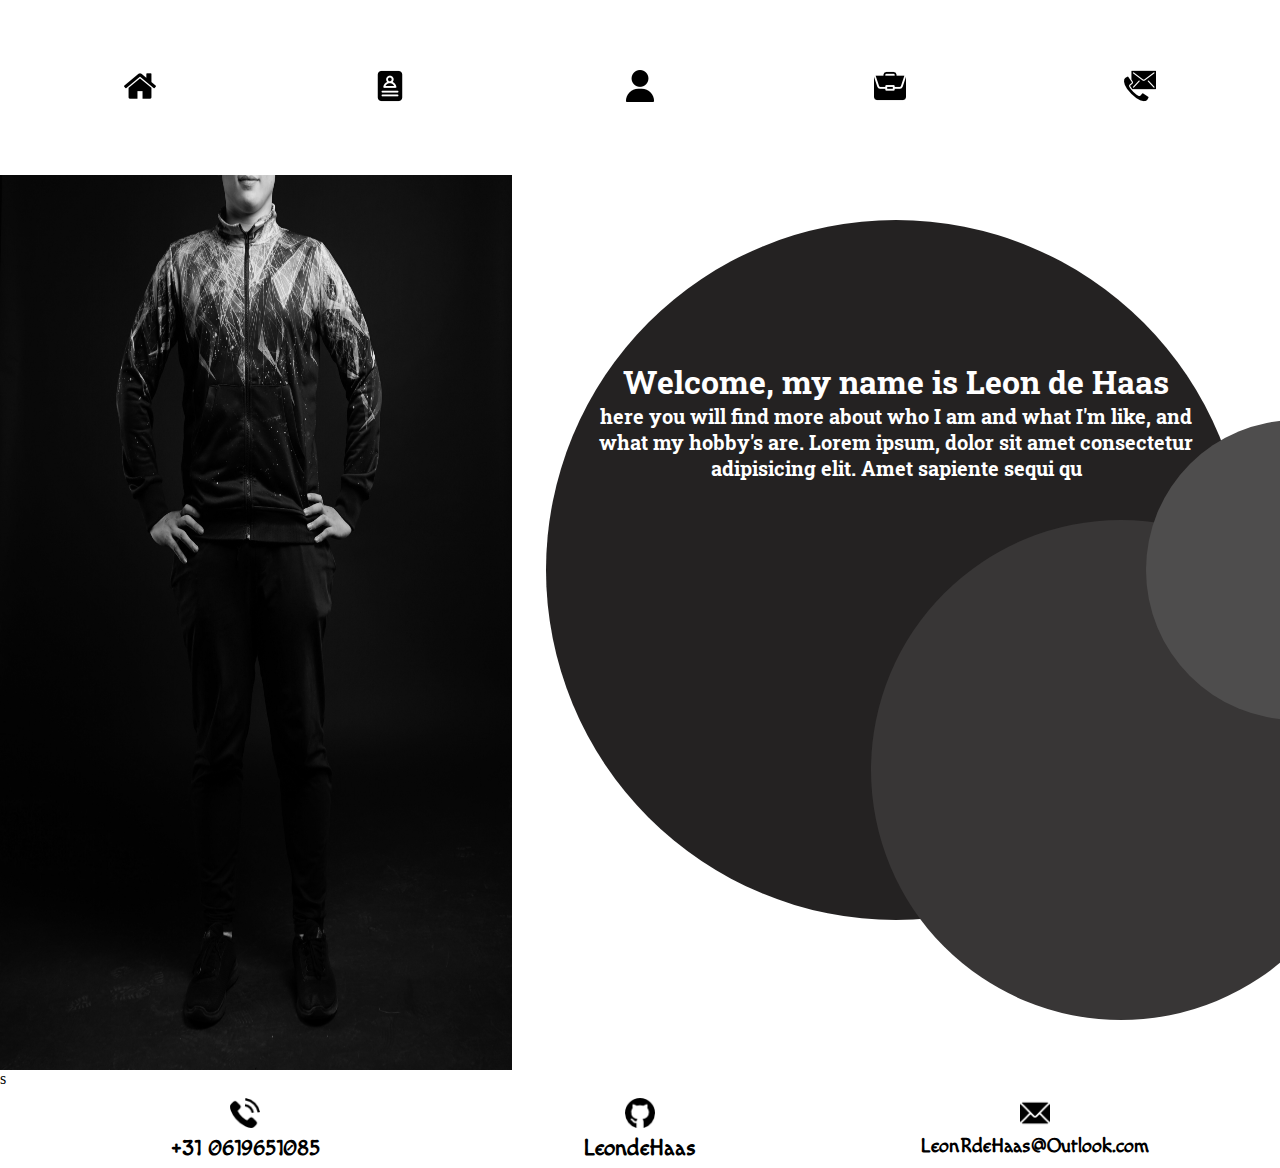
<file: index.html>
<!DOCTYPE html>
<html lang="en">

<head>
    <link rel="stylesheet" href="/css/styles.css">
    <meta charset="UTF-8">
    <meta http-equiv="X-UA-Compatible" content="IE=edge">
    <meta name="viewport" content="width=device-width, initial-scale=1.0">
    <link href="https://fonts.googleapis.com/css2?family=Kanit:ital,wght@1,300&family=Macondo&display=swap"
        rel="stylesheet" />
    <link rel="preconnect" href="https://fonts.googleapis.com">
    <link rel="preconnect" href="https://fonts.gstatic.com" crossorigin>
    <link href="https://fonts.googleapis.com/css2?family=Koulen&display=swap" rel="stylesheet">
    <link rel="preconnect" href="https://fonts.googleapis.com">
    <link rel="preconnect" href="https://fonts.gstatic.com" crossorigin>
    <link href="https://fonts.googleapis.com/css2?family=Koulen&family=Roboto+Slab:wght@300&display=swap"
        rel="stylesheet">
    <link rel="preconnect" href="https://fonts.googleapis.com">
    <link rel="preconnect" href="https://fonts.gstatic.com" crossorigin>
    <link href="https://fonts.googleapis.com/css2?family=Koulen&family=Roboto+Slab:wght@300&display=swap"
        rel="stylesheet">
    <title>Document</title>
</head>
<header>
    <div class="header">
        <a class="page" href="index.html">
            <img class="headerimg" src="/images/003-home.png" alt="">
            <!-- <h1 class="hide">Home</h1> -->
        </a>
        <a class="page1" href="/Files/LeonCV.pdf ">
            <img src="/images/001-cv.png" alt="">
            <!-- <h1>Contact</h1> -->
        </a>
        <a class="page" href="aboutme.html">
            <img src="/images/002-user.png" alt="">
            <!-- <h1>About me</h1> -->
        </a>
        <a href="mywork.html">
            <img class="img" src="/images/001-portfolio.png" alt="">
            <!-- <h1>My work</h1> -->
        </a>
        <a class="page" href="contact.html">
            <img src="/images/004-contact.png" alt="">
            <!-- <h1>Contact</h1> -->
        </a>

    </div>
</header>
</div>

<body>
    <div class="hidden"></div>
    <div class="container">
        <div class="leftside">
            <img class="pfp" src="/images/LeonH.jpg" alt="">
        </div>
        <div class="rightside">
            <div class="text">
                <h1 class="txt">Welcome, my name is Leon de Haas</h1>
                <h2>
                    <p>here you will find more about who I am and what I'm like, and what my
                        hobby's are. Lorem ipsum, dolor sit amet consectetur adipisicing elit. Amet sapiente sequi qu
                    </p>
                </h2>
            </div>
            <div class="text1"></div>
            <div class="text2"></div>
        </div>
    </div>
</body>
<footer>
    s
    <div class="footer">
        <div class="footerinfo">
            <a class="page" href="">
                <img class="footerimg" src="/images/002-telephone.png" alt="">
                <h3>+31 0619651085</h3>
            </a>
        </div>
        <div class="footerinfo">
            <a class="page" href="https://github.com/LeondeHaas">
                <img class="footerimg" src="/images/001-github.png" alt="">
                <h3>LeondeHaas</h3>
            </a>
        </div>
        <div class="footerinfo">
            <a class="page" href="https://www.youtube.com/channel/UCy4OHwAokbLUlmyldOep5DA">
                <img class="footerimg" src="/images/email_1.png" alt="">
                <h4>LeonRdeHaas@Outlook.com</h3>
            </a>
        </div>
</footer>

</html>
</file>
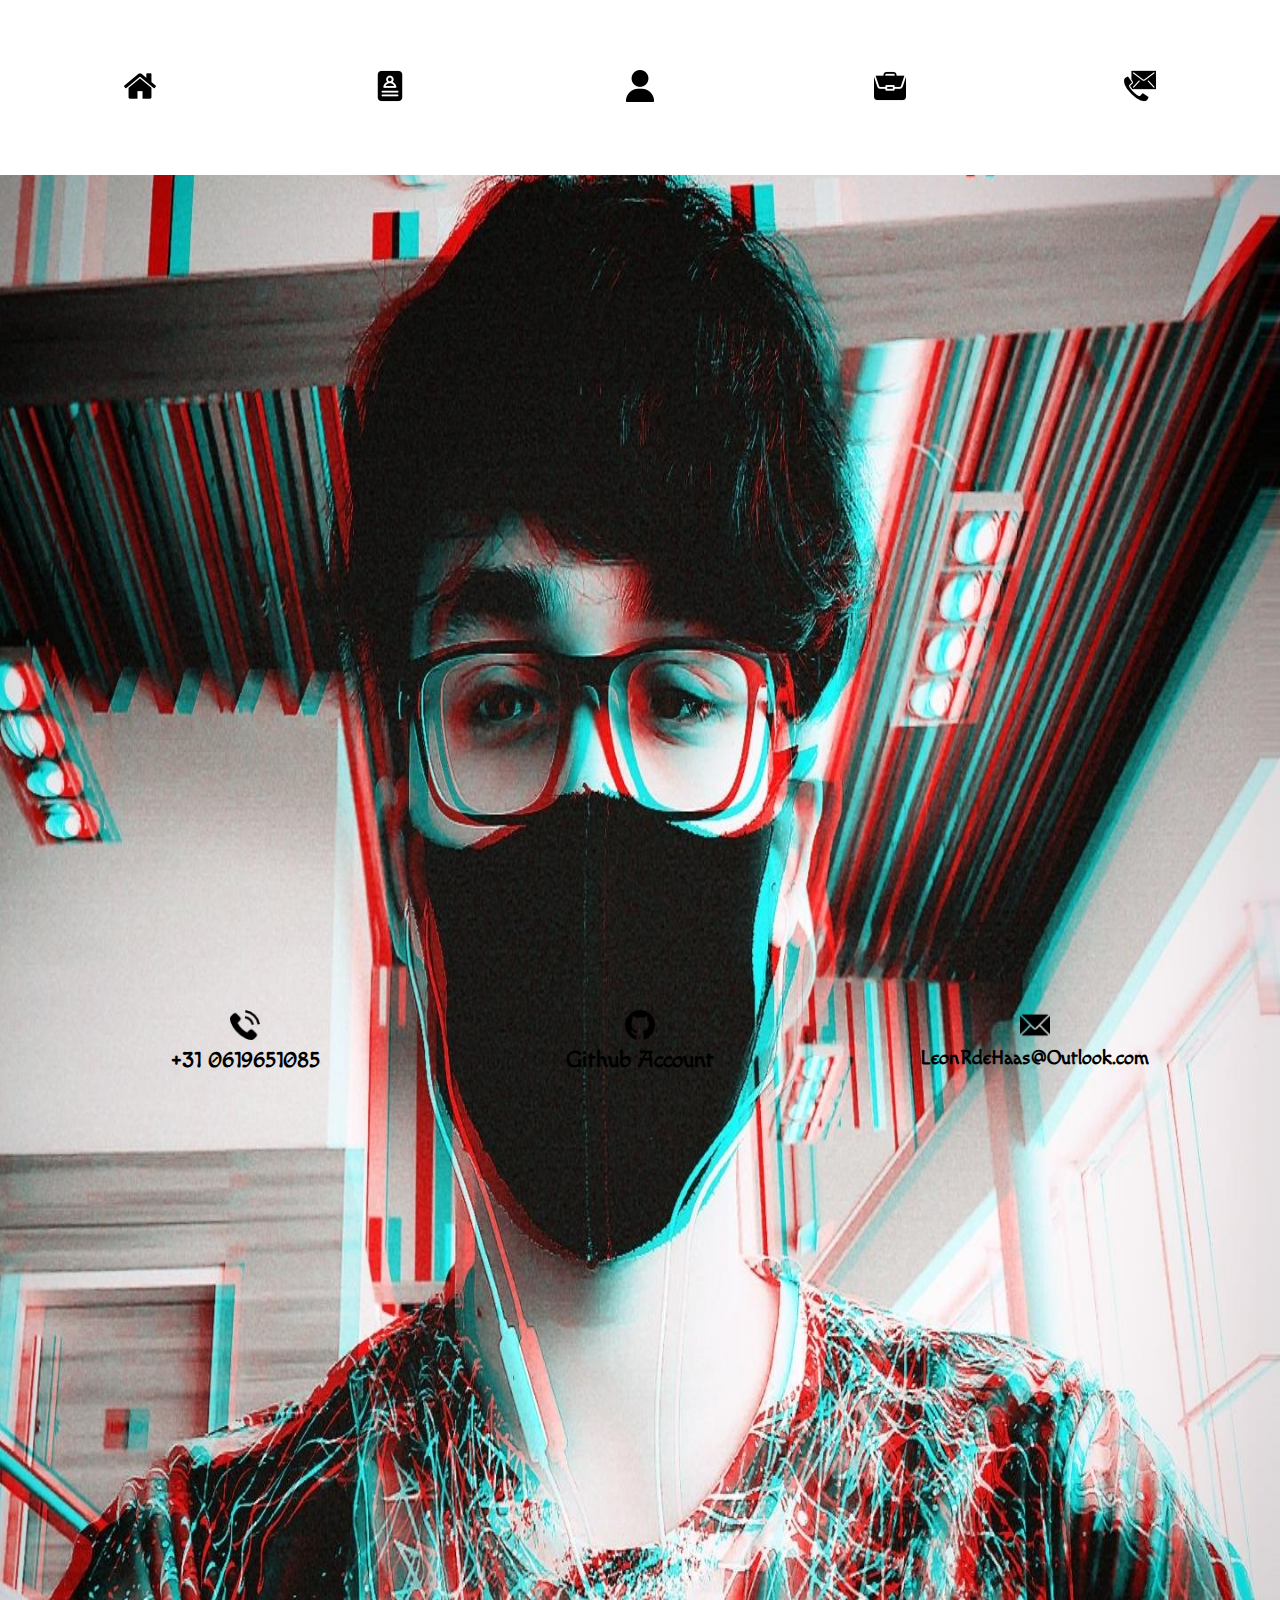
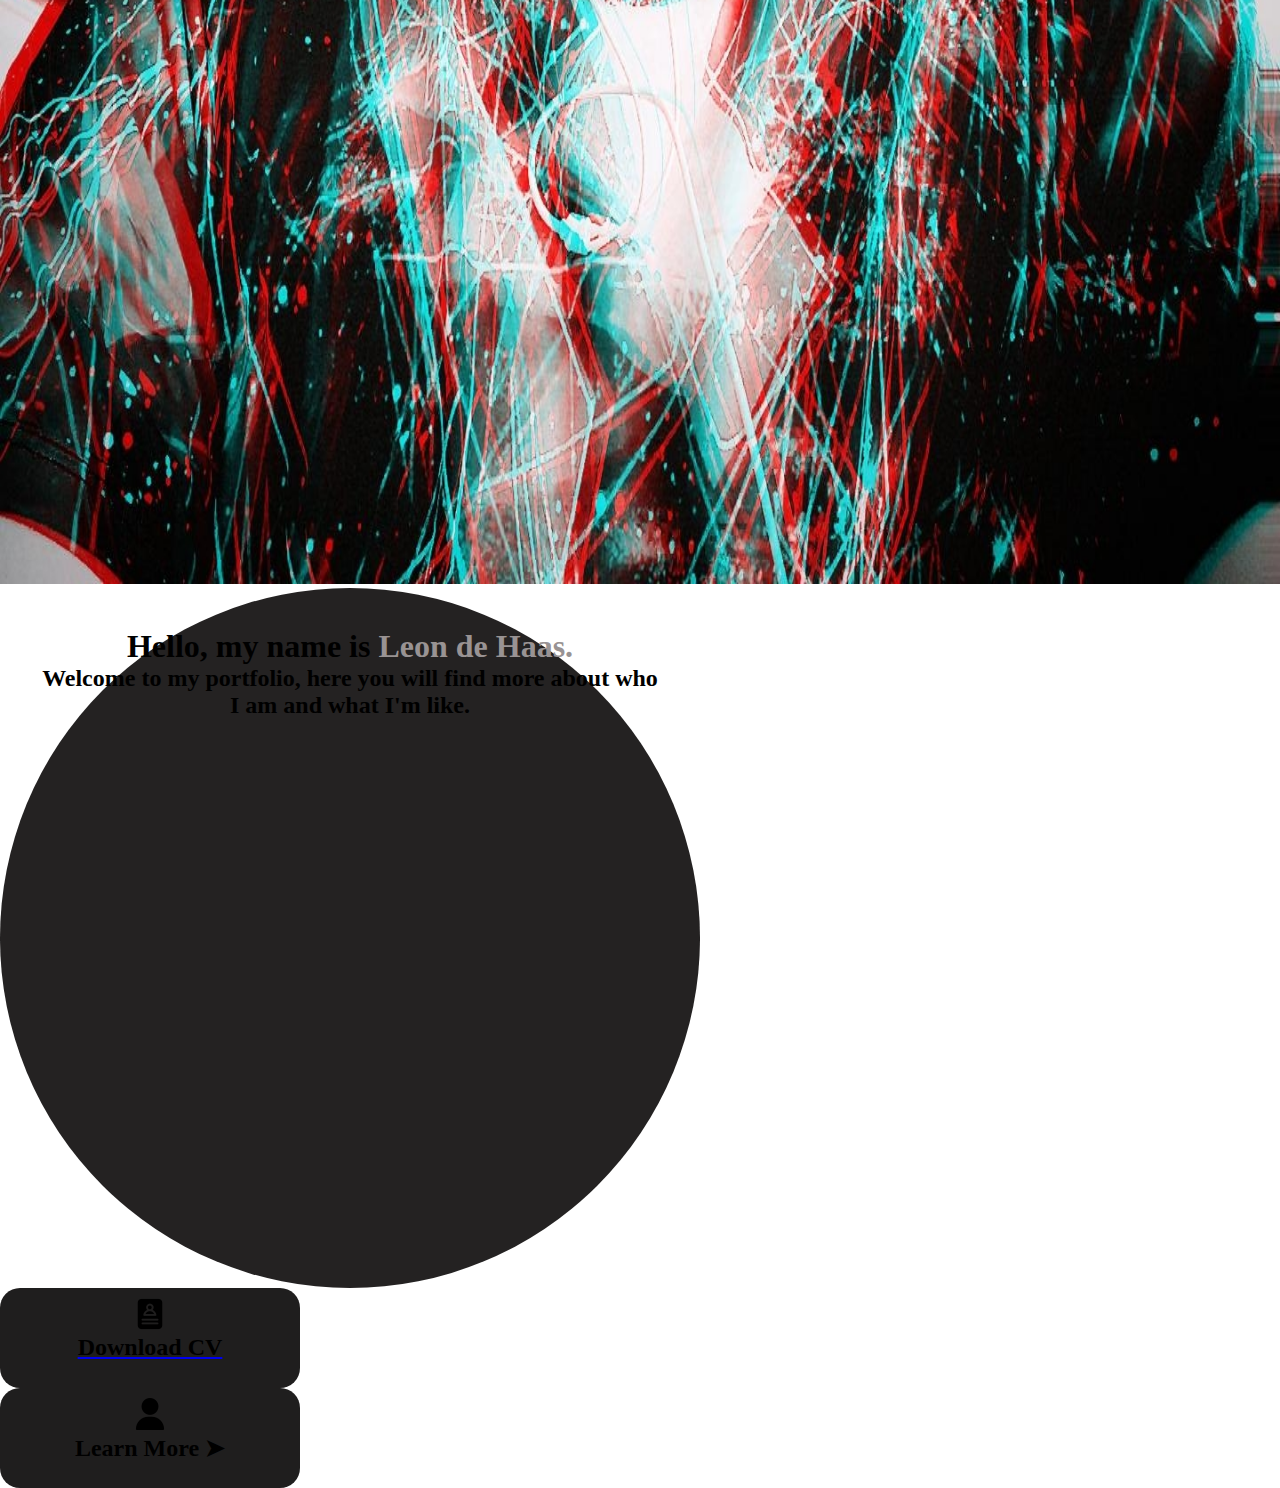
<file: html/index.html>
<!DOCTYPE html>
<html lang="en">

<head>
    <link rel="stylesheet" href="/css/styles.css">
    <meta charset="UTF-8">
    <meta http-equiv="X-UA-Compatible" content="IE=edge">
    <meta name="viewport" content="width=device-width, initial-scale=1.0">
    <link href="https://fonts.googleapis.com/css2?family=Kanit:ital,wght@1,300&family=Macondo&display=swap"
        rel="stylesheet" />
    <link rel="preconnect" href="https://fonts.googleapis.com">
    <link rel="preconnect" href="https://fonts.gstatic.com" crossorigin>
    <link href="https://fonts.googleapis.com/css2?family=Koulen&display=swap" rel="stylesheet">
    <link rel="preconnect" href="https://fonts.googleapis.com">
    <link rel="preconnect" href="https://fonts.gstatic.com" crossorigin>
    <link href="https://fonts.googleapis.com/css2?family=Koulen&family=Roboto+Slab:wght@300&display=swap"
        rel="stylesheet">
    <title>Document</title>
</head>
<header>
    <div class="header">
        <a class="page" href="index.html">
            <img src="/images/003-home.png" alt="">
            <!-- <h1 class="hide">Home</h1> -->
        </a>
        <a class="page1" href="/Files/LeonCV.pdf ">
            <img src="/images/001-cv.png" alt="">
            <!-- <h1>Contact</h1> -->
        </a>
        <a class="page" href="aboutme.html">
            <img src="/images/002-user.png" alt="">
            <!-- <h1>About me</h1> -->
        </a>
        <a href="index.html">
            <img class="img" src="/images/001-portfolio.png" alt="">
            <!-- <h1>My work</h1> -->
        </a>
        <a class="page" href="index.html">
            <img src="/images/004-contact.png" alt="">
            <!-- <h1>Contact</h1> -->
        </a>

    </div>
</header>
</div>

<body>
    <div class="container">
        <div class="cont">
            <img class="pfp" src="/images/Polish_20211202_114634679.jpg" alt="">
            <div class="text">
                <p>
                <h1>Hello, my name is <span class="leon">Leon de Haas.</span></h1>
                <h2>Welcome to my portfolio, here you will find more about who I am and what I'm like.</h2>
                </p>
            </div>
            <div class="downloadcv">
                <img src="/images/001-cv.png" alt="">
                <a href="/Files/LeonCV.pdf">
                    <h2>Download CV</h2>
                </a>
            </div>
            <div class="learnmore">
                <img src="/images/002-user.png" alt="">
                <h2>Learn More ➤</h2>
            </div>
        </div>
    </div>
</body>
<footer>
    <div class="footer">
        <div class="footerinfo">
            <a class="page" href="">
                <img class="footerimg" src="/images/002-telephone.png" alt="">
                <h3>+31 0619651085</h3>
            </a>
        </div>
        <div class="footerinfo">
            <a class="page" href="https://github.com/LeondeHaas">
                <img class="footerimg" src="/images/001-github.png" alt="">
                <h3>Github Account</h3>
            </a>
        </div>
        <div class="footerinfo">
            <a class="page" href="https://www.youtube.com/channel/UCy4OHwAokbLUlmyldOep5DA">
                <img class="footerimg" src="/images/email_1.png" alt="">
                <h4>LeonRdeHaas@Outlook.com</h3>
            </a>
        </div>
</footer>

</html>
</file>
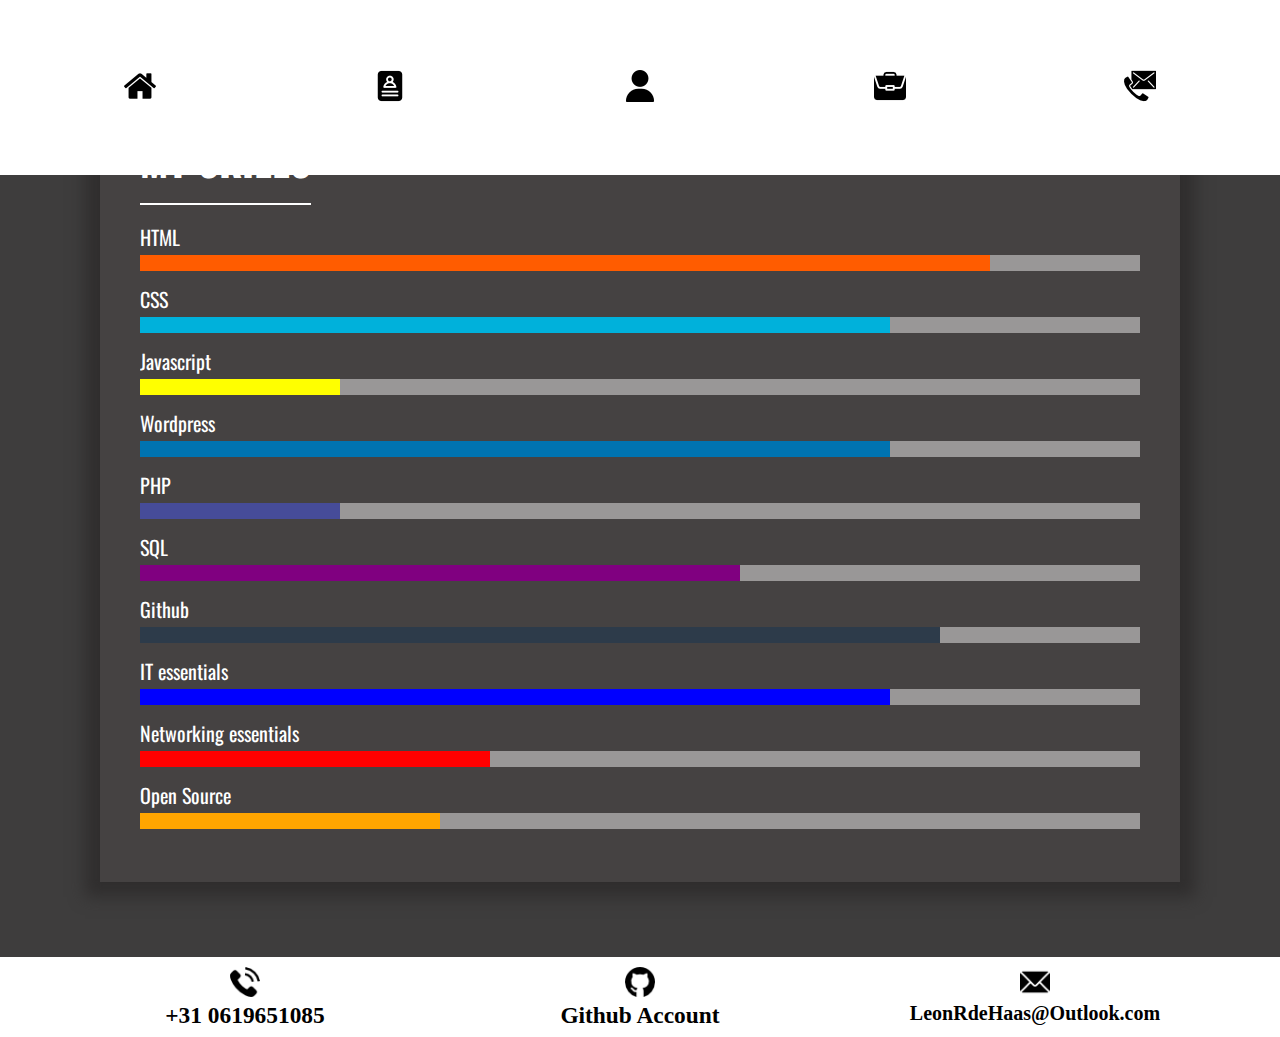
<file: aboutme.html>
<!DOCTYPE html>
<html lang="en">

<head>
    <link rel="stylesheet" href="/css/about.css">
    <meta charset="UTF-8">
    <meta http-equiv="X-UA-Compatible" content="IE=edge">
    <meta name="viewport" content="width=device-width, initial-scale=1.0">
    <link rel="preconnect" href="https://fonts.googleapis.com">
    <link rel="preconnect" href="https://fonts.gstatic.com" crossorigin>
    <link href="https://fonts.googleapis.com/css2?family=Koulen&display=swap" rel="stylesheet">
    <link rel="preconnect" href="https://fonts.googleapis.com">
    <link rel="preconnect" href="https://fonts.gstatic.com" crossorigin>
    <link href="https://fonts.googleapis.com/css2?family=Koulen&family=Roboto+Slab:wght@300&display=swap"
        rel="stylesheet">
        <link rel="preconnect" href="https://fonts.googleapis.com">
<link rel="preconnect" href="https://fonts.gstatic.com" crossorigin>
<link href="https://fonts.googleapis.com/css2?family=Oswald:wght@500&display=swap" rel="stylesheet">
        <!-- <link rel="stylesheet" href="/javascript/skills.js"> -->
    <title>Document</title>
    <head>
<script src="https://ajax.googleapis.com/ajax/libs/jquery/3.6.0/jquery.min.js"></script>
</head>
</head>
<header>
    <div class="header">
        <a class="page" href="index.html">
            <img src="/images/003-home.png" alt="">
            <!-- <h1 class="hide">Home</h1> -->
        </a>
        <a class="page1" href="index.html">
            <img src="/images/001-cv.png" alt="">
            <!-- <h1>Contact</h1> -->
        </a>
        <a class="page" href="aboutme.html">
            <img src="/images/002-user.png" alt="">
            <!-- <h1>About me</h1> -->
        </a>
        <a href="index.html">
            <img class="img" src="/images/001-portfolio.png" alt="">
            <!-- <h1>My work</h1> -->
        </a>
        <a class="page" href="index.html">
            <img src="/images/004-contact.png" alt="">
            <!-- <h1>Contact</h1> -->
        </a>

    </div>
</header>

<body>
    <!-- SKILLS -->
      <div class="hidden"></div>
<div class="container-fluid" id="skills">
  <div class="row">
    <div class="col-lg-12">
      <div class="skills-text">
        <h1 class="skills-title underline">MY SKILLS</h1>
        <dl class="skills-list">
          <dt class="skill-name">HTML</dt>
          <dd class="skill-percent skill-percent-html" data-percent="85%"></dd>
          <dt class="skill-name">CSS</dt>
          <dd class="skill-percent skill-percent-css" data-percent="75%"></dd>
          <dt class="skill-name">Javascript</dt>
          <dd class="skill-percent skill-percent-javascript" data-percent="20%"></dd>
          <dt class="skill-name">Wordpress</dt>
          <dd class="skill-percent skill-percent-wordpress" data-percent="75%"></dd>
          <dt class="skill-name">PHP</dt>
          <dd class="skill-percent skill-percent-php" data-percent="20%"></dd>
             <dt class="skill-name">SQL</dt>
          <dd class="skill-percent skill-percent-sql" data-percent="60%"></dd>
          <dt class="skill-name">Github</dt>
          <dd class="skill-percent skill-percent-git" data-percent="80%"></dd>
            <dt class="skill-name">IT essentials</dt>
          <dd class="skill-percent skill-percent-it" data-percent="75%"></dd>
            <dt class="skill-name">Networking essentials</dt>
          <dd class="skill-percent skill-percent-network" data-percent="35%"></dd>
               <dt class="skill-name">Open Source</dt>
          <dd class="skill-percent skill-percent-src" data-percent="30%"></dd>
        </dl>
      </div>
    </div>
  </div>
</div>
    <!-- <div class="containerabt">
        <div class="leftside"></div>
        <div class="rightside"></div>
        <div class="between"></div>
        <div class="rightside"></div>
        <div class="leftside"></div>
        <div class="between"></div>
        <div class="leftside"></div>
        <div class="rightside"></div>
        <div class="between"></div>
        <div class="rightside"></div>
        <div class="leftside"></div>
    </div> -->
</body>
<footer>
    <div class="footer">
        <div class="footerinfo">
            <a class="page" href="">
                <img class="footerimg" src="/images/002-telephone.png" alt="">
                <h3>+31 0619651085</h3>
            </a>
        </div>
        <div class="footerinfo">
            <a class="page" href="https://github.com/LeondeHaas">
                <img class="footerimg" src="/images/001-github.png" alt="">
                <h3>Github Account</h3>
            </a>
        </div>
        <div class="footerinfo">
            <a class="page" href="https://www.youtube.com/channel/UCy4OHwAokbLUlmyldOep5DA">
                <img class="footerimg" src="/images/email_1.png" alt="">
                <h4>LeonRdeHaas@Outlook.com</h3>
            </a>
        </div>
</footer>
 <script src="javascript/skills.js"></script>
</html>
</file>
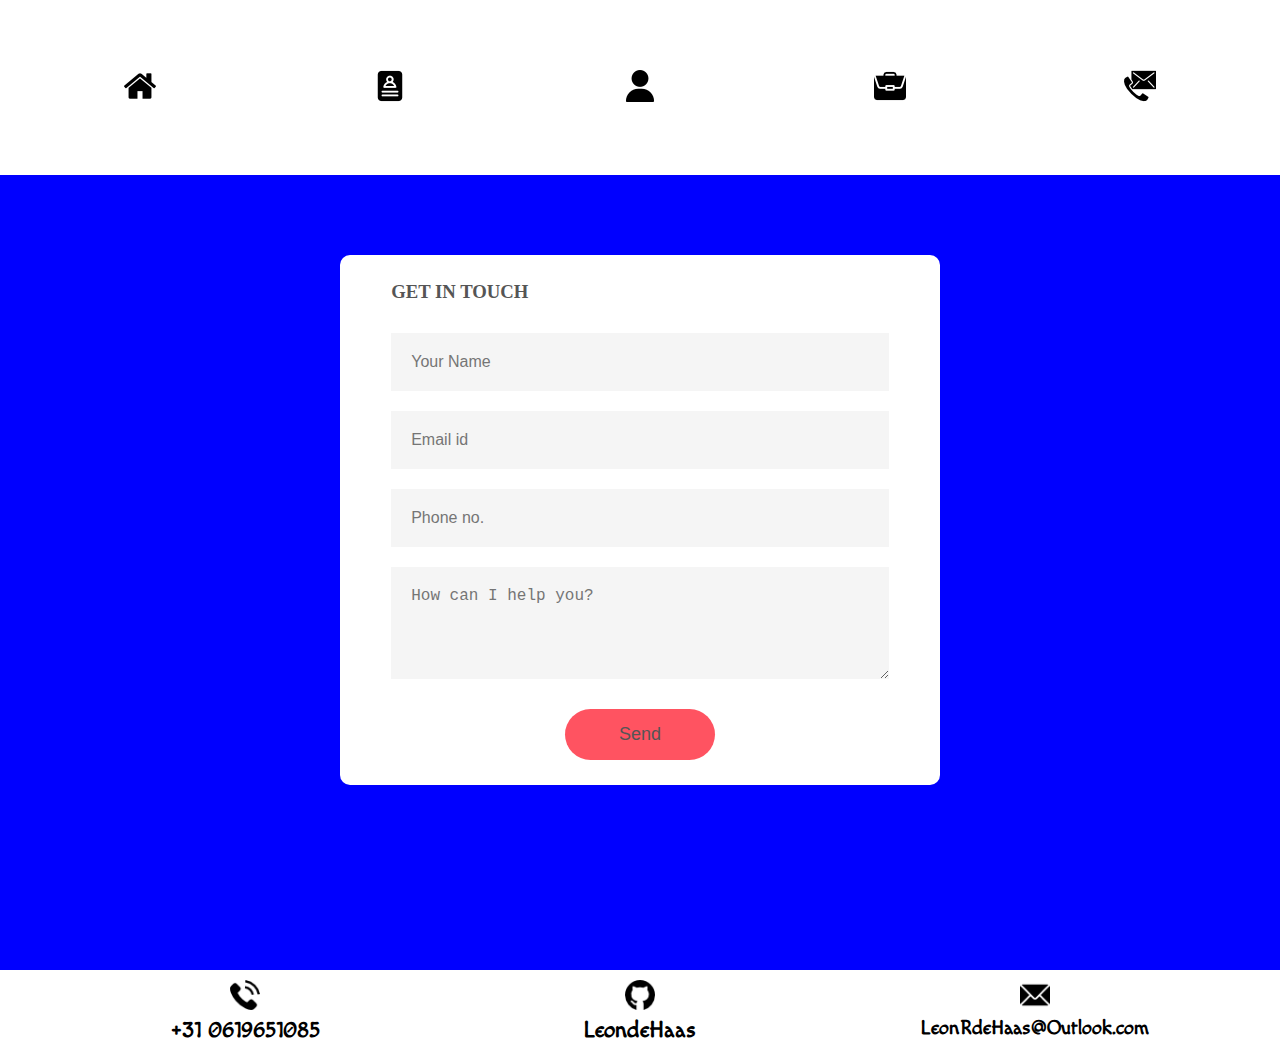
<file: contact.html>
<!DOCTYPE html>
<html lang="en">

<head>
    <link rel="stylesheet" href="/css/styles.css" />
    <meta charset="UTF-8" />
    <meta http-equiv="X-UA-Compatible" content="IE=edge" />
    <meta name="viewport" content="width=device-width, initial-scale=1.0" />
    <link href="https://fonts.googleapis.com/css2?family=Kanit:ital,wght@1,300&family=Macondo&display=swap"
        rel="stylesheet" />
    <link rel="preconnect" href="https://fonts.googleapis.com" />
    <link rel="preconnect" href="https://fonts.gstatic.com" crossorigin />
    <link href="https://fonts.googleapis.com/css2?family=Koulen&display=swap" rel="stylesheet" />
    <link rel="preconnect" href="https://fonts.googleapis.com" />
    <link rel="preconnect" href="https://fonts.gstatic.com" crossorigin />
    <link href="https://fonts.googleapis.com/css2?family=Koulen&family=Roboto+Slab:wght@300&display=swap"
        rel="stylesheet" />
    <link rel="preconnect" href="https://fonts.googleapis.com" />
    <link rel="preconnect" href="https://fonts.gstatic.com" crossorigin />
    <link href="https://fonts.googleapis.com/css2?family=Koulen&family=Roboto+Slab:wght@300&display=swap"
        rel="stylesheet" />
</head>
<header>
    <div class="header">
        <a class="page" href="index.html">
            <img src="/images/003-home.png" alt="" />
            <!-- <h1 class="hide">Home</h1> -->
        </a>
        <a class="page1" href="/Files/LeonCV.pdf ">
            <img src="/images/001-cv.png" alt="" />
            <!-- <h1>Contact</h1> -->
        </a>
        <a class="page" href="aboutme.html">
            <img src="/images/002-user.png" alt="" />
            <!-- <h1>About me</h1> -->
        </a>
        <a href="index.html">
            <img class="img" src="/images/001-portfolio.png" alt="" />
            <!-- <h1>My work</h1> -->
        </a>
        <a class="page" href="contact.html">
            <img src="/images/004-contact.png" alt="" />
            <!-- <h1>Contact</h1> -->
        </a>
    </div>
</header>

<body>
    <div class="hidden"></div>
    <div class="container1">
      <form onsubmit="sendEmail(); reset(); return false;">
          <h3>GET IN TOUCH</h3>
          <input type="text" id="name" placeholder="Your Name" required>
          <input type="email" id="email" placeholder="Email id" required>
          <input type="text" id="phone" placeholder="Phone no." required>
          <textarea id="message" rows="4" placeholder="How can I help you?"></textarea>
          <button type="submit">Send</button>
      </form>
    </div>
    <script src="https://smtpjs.com/v3/smtp.js"></script>
    <script>
        function sendEmail(){
            Email.send({
                Host : "smtp.gmail.com",
                Username : "leonthedragonslayer123@gmail.com",
                Password : "LeonxRoos0506",
                To : 'LeonRdeHaas@outlook.com',
                From : document.getElementById("email").value,
                Subject : "New Contact Form Enquiry",
                Body : "And this is the body"
            }).then(
            message => alert(message)
            );
        }
    </script>
</body>
<footer>
    <div class="footer">
        <div class="footerinfo">
            <a class="page" href="">
                <img class="footerimg" src="/images/002-telephone.png" alt="">
                <h3>+31 0619651085</h3>
            </a>
        </div>
        <div class="footerinfo">
            <a class="page" href="https://github.com/LeondeHaas">
                <img class="footerimg" src="/images/001-github.png" alt="">
                <h3>LeondeHaas</h3>
            </a>
        </div>
        <div class="footerinfo">
            <a class="page" href="https://www.youtube.com/channel/UCy4OHwAokbLUlmyldOep5DA">
                <img class="footerimg" src="/images/email_1.png" alt="">
                <h4>LeonRdeHaas@Outlook.com</h3>
            </a>
        </div>
</footer>

</html>
</file>
<file: css/styles.css>
* {
  margin: 0;
  padding: 0;
  box-sizing: border-box;
}

body {
  /* background-size: cover;
  background-image: url(/images/backround.jpg); */
}

p {
  font-size: 25px;
}

.leon {
  color: rgb(153, 147, 147);
}

.downloadcv {
  width: 300px;
  height: 100px;
  background-color: rgb(31, 30, 30);
  text-align: center;
  border-radius: 20px;
  padding: 10px;
}

.learnmore {
  width: 300px;
  height: 100px;
  background-color: rgb(31, 30, 30);
  text-align: center;
  border-radius: 20px;
  padding: 10px;
}

.header {
  background-color: rgba(48, 45, 45, 0.473);
  width: 100%;
  height: 70px;
  display: flex;
  flex-wrap: wrap;
  justify-content: space-around;
  align-items: center;
  transition: 1s;
  position: absolute;
  position: fixed;
  padding: 15px;
  z-index: 1000;
}

.header:hover {
  height: 175px;
  transition: 1s;
  background-color: white;
}

h2 {
  text-decoration: none;
  color: black;
}

.page {
  text-decoration: none;
  color: black;
  transition: 55ms;
}

.page1 {
  text-decoration: none;
  color: black;
  transition: 55ms;
}

.page:hover {
  color: white;
  font-size: 20px;
  transition: 55ms;
}

.arrow {
  width: auto;
  justify-content: space-around;
  align-items: center;
  display: flex;
  flex-wrap: wrap;
}

.hidden {
  width: 100%;
  background-color: black;
  height: 70px;
}

.container {
  width: auto;
  height: 1000px;
  background-color: white;
  display: flex;
  flex-wrap: wrap;
  justify-content: center;
}

form {
  background-color: #fff;
  display: flex;
  flex-direction: column;
  padding: 2vw 4vw;
  width: 90%;
  max-width: 600px;
  border-radius: 10px;
}
form h3 {
  color: #555;
  font-weight: 800;
  margin-bottom: 20px;
}

form input,
form textarea {
  border: 0;
  margin: 10px 0;
  padding: 20px;
  outline: none;
  background: #f5f5f5;
  font-size: 16px;
}

form button {
  padding: 15px;
  background: #ff5361;
  color: #555;
  font-size: 18px;
  border: 0;
  outline: none;
  cursor: pointer;
  width: 150px;
  margin: 20px auto 0;
  border-radius: 30px;
}

.container1 {
  width: 100%;
  height: 100vh;
  background-color: blue;
  display: flex;
  align-items: center;
  justify-content: center;
}

.leftside {
  width: 40%;
  height: 100%;
  background-color: black;
  filter: grayscale(100%);
}

.rightside {
  width: 60%;
  height: 100%;
  background-color: white;
  justify-content: center;
  display: flex;
  align-items: center;
}

.pfp {
  width: 100%;
  height: 100%;
}

.text {
  width: 700px;
  height: 700px;
  background-color: rgb(36, 34, 34);
  border-radius: 50%;
  transition: 1.5s;
  text-align: center;
  /* font-size: 100px; */
  /* position: fixed; */
  padding: 40px;
}

/* .text:hover {
  width: 850px;
  height: 850px;
  transition: 1s;
  padding: 75px;
  font-size: 20px;
} */

.txt {
  margin-top: 100px;
  font-family: "Roboto Slab", serif;
  color: white;
  font-weight: bold;
}

p {
  color: white;
  font-family: "Koulen", cursive;
  font-family: "Roboto Slab", serif;
  font-size: 20px;
}

.text1 {
  width: 500px;
  height: 500px;
  background-color: rgb(56, 54, 54);
  position: absolute;
  margin-left: 450px;
  margin-top: 400px;
  border-radius: 50%;
}

.text2 {
  width: 300px;
  height: 300px;
  background-color: rgb(78, 77, 77);
  position: absolute;
  margin-left: 800px;
  border-radius: 50%;
}

.footer {
  width: auto;
  height: 80px;
  background-color: white;
  color: black;
  justify-content: space-evenly;
  display: flex;
  font-size: 20px;
  flex-wrap: wrap;
  font-family: "Kanit", sans-serif;
  font-family: "Macondo", cursive;
}

.footerimg {
  width: 30px;
  height: 30px;
  margin-top: 10px;
}

.footerinfo {
  width: 300px;
  height: 70px;
  text-align: center;
}

/* .form {
  justify-content: center;
  justify-content: space-around;
} */

.containercontact {
  width: 500px;
  height: 650px;
  background-color: rgb(54, 51, 51);
  justify-content: center;
  display: flex;
  text-align: center;
  flex-wrap: wrap;
  margin-top: 50px;
  border-radius: 30px;
  position: absolute;
}

/* .containercontact1 {
  width: 200px;
  height: 600px;
  background-color: rgb(54, 51, 51);
  justify-content: center;
  display: flex;
  text-align: center;
  flex-wrap: wrap;
  margin-top: 50px;
  border-radius: 30px;
  position: absolute;
} */

.mail {
  width: 400px;
  height: 50px;
  margin-top: 20px;
}

.btn {
  width: 200px;
  height: 70px;
  margin-top: 20px;
  border-radius: 15px;
  transition: 1s;
}

.textform {
  margin-top: 20px;
  width: 400px;
  height: 300px;
}

.mail:hover {
  border: solid yellow 4px;
}

.textform:hover {
  border: solid yellow 4px;
}

.btn:hover {
  background-color: gray;
  transition: 1s;
}

.img1 {
  width: 100%;
  height: 100%;
}

.textform1 {
  margin-top: 20px;
  font-family: "Kanit", sans-serif;
  font-family: "Macondo", cursive;
  text-decoration: underline;
}

.textform2 {
  font-family: "Kanit", sans-serif;
  font-family: "Macondo", cursive;
  margin-top: 10px;
}

/* .circle1 {
  width: 300px;
  height: 300px;
  border-radius: 50%;
  background-color: rgb(44, 42, 42);
  position: absolute;
  margin-right: 500px;
  margin-top: 20px;
}

.circle2 {
  width: 450px;
  height: 450px;
  border-radius: 50%;
  background-color: rgb(66, 64, 64);
  position: absolute;
  margin-left: 500px;
  margin-top: 20px;
}

.circle3 {
  width: 550px;
  height: 550px;
  border-radius: 50%;
  background-color: rgb(73, 71, 71);
  position: absolute;
  margin-top: 300px;
  margin-right: 200px;
}

.circle4 {
  width: 400px;
  height: 400px;
  border-radius: 50%;
  background-color: rgb(104, 101, 101);
  position: absolute;
  margin-left: 300px;
  margin-top: 400px;
}

.circle5 {
  width: 300px;
  height: 300px;
  border-radius: 50%;
  background-color: rgb(104, 101, 101);
  position: absolute;
  margin-right: 850px;
  margin-top: 225px;
} */

/*---------------------------------*/
/* responsive website */

@media only screen and (max-width: 400px) {
  .header {
    height: 100px;
    font-size: 10px;
  }

  .page1 {
    display: none;
  }

  .page {
    text-decoration: none;
    color: black;
    transition: 55ms;
  }

  /* .page:hover {
        color: white;
        font-size: 15px;
        transition: 55ms;
    } */

  .cv {
    width: 75px;
    height: 75px;
  }

  body {
    background-image: fill;
    background-color: rgb(54, 51, 51);
  }

  .footer {
    height: 250px;
  }

  .cont {
    margin-bottom: 75px;
    width: 100%;
    border-radius: 0;
    height: 950px;
  }

  .downloadcv {
    margin-top: 20px;
  }

  .leftside {
    width: 100%;
    height: 45%;
  }

  .rightside {
    width: 100%;
  }

  .text1 {
    border-radius: 0;
    margin-left: 0;
    margin-top: -100px;
    width: 100%;
    height: 37%;
  }

  .text {
    border-radius: 0;
    margin-bottom: auto;
    height: auto;
    width: 100%;
    position: relative;
  }

  .footer {
    margin-top: 170px;
  }

  .text2 {
    border-radius: 0;
    margin-left: 0;
    margin-top: 0;
    width: 100%;
    height: 25%;
    margin-top: 260px;
  }

  .txt {
    margin-top: 0;
  }

  .textform {
    width: 300px;
  }

  .mail {
    width: 250px;
  }

  .img1 {
    display: none;
  }

  .containercontact {
    width: 100%;
    border-radius: 0;
    height: 100%;
    padding: 20px;
  }

  .container1 {
    height: 640px;
    background-color: rgb(54, 51, 51);
  }

  .hidden {
    height: 100px;
  }

  .circle1 {
    display: none;
  }

  .circle2 {
    display: none;
  }

  .circle3 {
    display: none;
  }

  .circle4 {
    display: none;
  }

  .circle5 {
    display: none;
  }
}

@media screen and (max-width: 1700px) and (min-width: 1500px) {
  .text1 {
    margin-left: 400px;
    /* margin-top: 0; */
  }

  .text2 {
    margin-left: 0;
    margin-top: 670px;
  }
}
</file>
<file: css/about.css>
* {
  margin: 0;
  padding: 0;
  box-sizing: border-box;
}

body {
  background-size: cover;
  background-color: black;
}

p {
  font-size: 25px;
}

.text {
  width: 100%;
  height: 100px;
  text-align: center;
}

.leon {
  color: rgb(153, 147, 147);
}

.hidden {
  width: 100%;
  background-color: black;
  height: 70px;
}

.downloadcv {
  width: 300px;
  height: 100px;
  background-color: rgb(31, 30, 30);
  text-align: center;
  border-radius: 20px;
  padding: 10px;
}

.learnmore {
  width: 300px;
  height: 100px;
  background-color: rgb(31, 30, 30);
  text-align: center;
  border-radius: 20px;
  padding: 10px;
}

.header {
  background-color: rgba(48, 45, 45, 0.473);
  width: 100%;
  height: 70px;
  display: flex;
  flex-wrap: wrap;
  justify-content: space-around;
  align-items: center;
  transition: 1s;
  position: absolute;
  position: fixed;
  padding: 15px;
  z-index: 1000;
}

.header:hover {
  height: 175px;
  transition: 1s;
  background-color: white;
}

.page {
  text-decoration: none;
  color: black;
  transition: 55ms;
}

.page1 {
  text-decoration: none;
  color: black;
  transition: 55ms;
}

.page:hover {
  color: white;
  font-size: 20px;
  transition: 55ms;
}

.arrow {
  width: auto;
  justify-content: space-around;
  align-items: center;
  display: flex;
  flex-wrap: wrap;
}

.container {
  width: auto;
  height: 900px;
  display: flex;
  flex-wrap: wrap;
  justify-content: space-around;
}

.footer {
  width: auto;
  height: 80px;
  background-color: white;
  color: black;
  justify-content: space-evenly;
  display: flex;
  font-size: 20px;
  flex-wrap: wrap;
  font-family: "Kanit", sans-serif;
  font-family: "Macondo", cursive;
}

.footerimg {
  width: 30px;
  height: 30px;
  margin-top: 10px;
}

.footerinfo {
  width: 300px;
  height: 70px;
  text-align: center;
}

.cont {
  width: 50%;
  height: 700px;
  background-color: rgba(49, 48, 48, 0.89);
  margin-top: 100px;
  margin-bottom: 20px;
  display: flex;
  justify-content: space-around;
  border-radius: 25px;
  box-shadow: 5px 5px 5px 5px black;
  flex-wrap: wrap;
  font-family: "Koulen", cursive;
  font-family: "Roboto Slab", serif;
}

.pfp {
  width: 400px;
  height: 400px;
  border-radius: 50%;
  margin-top: 15px;
  border: 5px solid black;
}

/* SKILLS */

#skills {
  /* background-image: url(/images/unknown.png);
  background-size: cover;
  width: 100%;
  height: 100%; */
  background-color: rgb(62, 61, 61);
  padding: 20px 15px 75px 15px;
  color: #fff;
}

.skills-text {
  max-width: 1080px;
  margin-left: auto;
  margin-right: auto;
  background-color: rgb(69, 66, 66);
  font-size: 20px;
  padding: 40px;
  box-shadow: 0px 0px 15px 15px rgb(48, 46, 46);
  font-family: "Oswald", sans-serif;
  font-size: 20px;
}

.skills-title {
  display: block;
  margin-bottom: 2rem;
}

.skills-title.underline:before {
  width: 100%;
}

.skills-list {
  overflow: hidden;
  position: relative;
  z-index: 10;
}

.skill-name:after {
  background-color: #999797;
  content: "";
  display: block;
  height: 1rem;
  position: relative;
  top: 3px;
  /*top: 1rem;*/
  width: 100%;
}

.skill-percent {
  font-size: 0;
  height: 1rem;
  position: relative;
  top: -0.8rem;
  transition: 3s linear;
  width: 0;
}

/* SKILL BAR COLORS */

.skill-percent-html {
  background-color: #ff5c00;
}
.skill-percent-css {
  background-color: #00b1db;
}

.skill-percent-javascript {
  background-color: yellow;
}
.skill-percent-wordpress {
  background-color: #0073b0;
}
.skill-percent-php {
  background-color: #464c99;
}
.skill-percent-git {
  background-color: rgb(45, 59, 74);
}

.skill-percent-it {
  background-color: blue;
}

.skill-percent-network {
  background-color: red;
}

.skill-percent-src {
  background-color: orange;
}

.skill-percent-sql {
  background-color: purple;
}

/* Heading Underline */

.underline {
  display: inline-block;
  position: relative;
}

.underline:before {
  background-color: #fff;
  bottom: -15px;
  content: "";
  height: 2px;
  left: 0;
  position: absolute;
  width: 110%;
}

@media only screen and (max-width: 400px) {
  .header {
    height: 100px;
    font-size: 10px;
  }

  .page1 {
    display: none;
  }

  .page {
    text-decoration: none;
    color: black;
    transition: 55ms;
  }

  /* .page:hover {
        color: white;
        font-size: 15px;
        transition: 55ms;
    } */

  .cv {
    width: 75px;
    height: 75px;
  }

  body {
    background-image: fill;
  }

  .footer {
    height: 250px;
  }

  .container {
    height: auto;
  }

  .cont {
    margin-bottom: 75px;
    width: 100%;
    border-radius: 0;
    height: 950px;
  }

  .pfp {
    width: 100%;
    height: 350px;
  }

  .text {
    margin-bottom: 130px;
  }

  .rightside {
    width: 400px;
  }

  .leftside {
    width: 100%;
  }
}

.containerabt {
  width: 100%;
  height: auto;
  background-color: gray;
  display: flex;
  flex-wrap: wrap;
  justify-content: space-around;
}

.between {
  width: 100%;
  height: 125px;
  background-color: darkgray;
}

.leftside {
  width: 600px;
  height: 700px;
  background-color: black;
}

.rightside {
  width: 800px;
  height: 700px;
  background-color: wheat;
}
</file>
